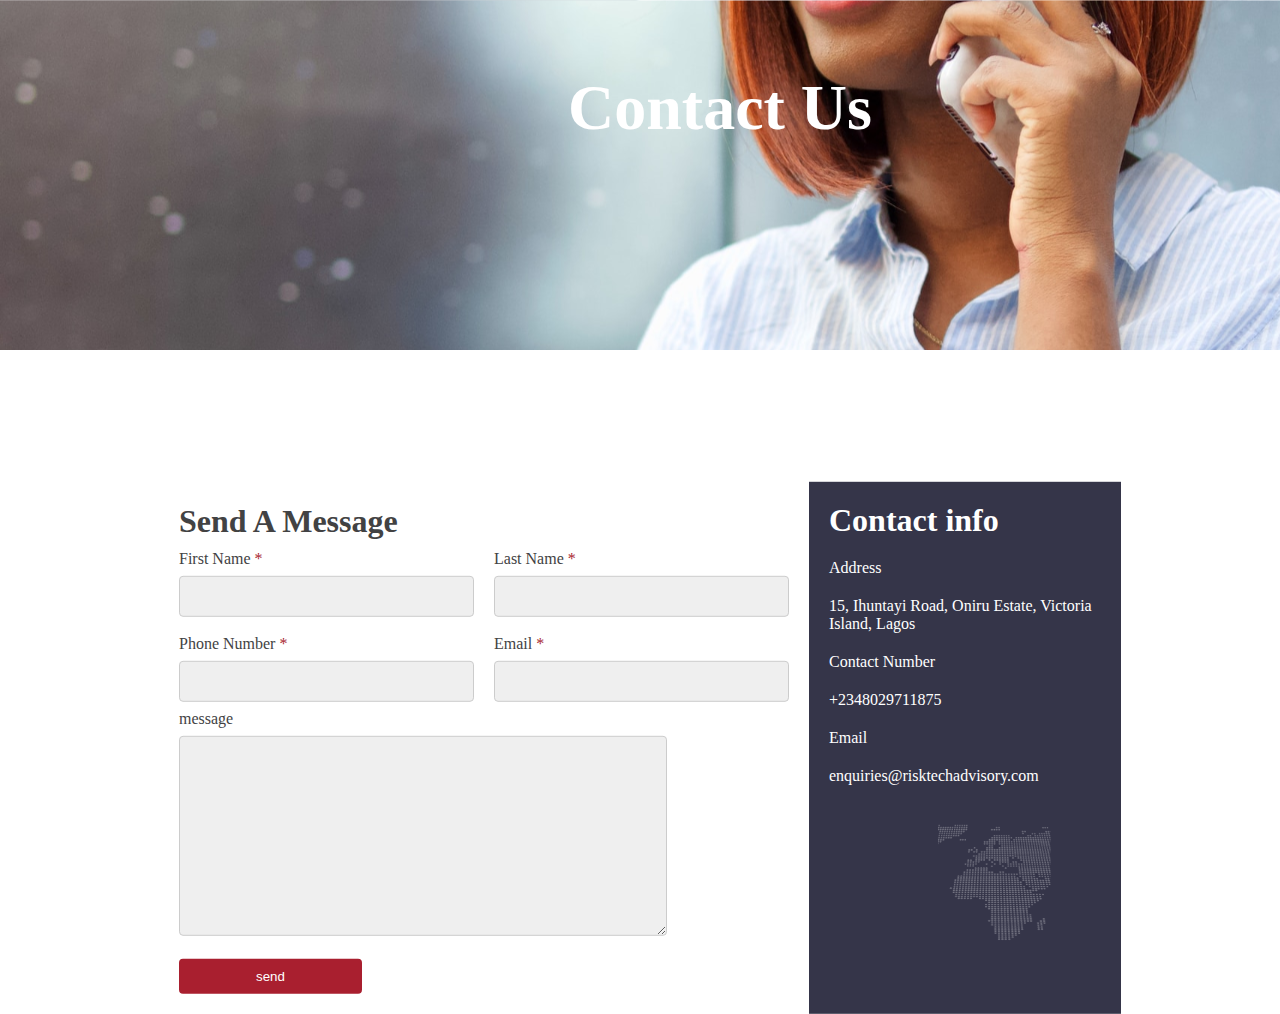
<file: contact us/index.html>
<!DOCTYPE html>
<html lang="en">
<head>
    <meta charset="UTF-8">
    <meta http-equiv="X-UA-Compatible" content="IE=edge">
    <meta name="viewport" content="width=device-width, initial-scale=1.0">
    <title>Document</title>
    <link rel="stylesheet" href="css/contactus.css">
</head>
<body>
    <div class="contact-box">
        <div class="header-section">
          <div class="contact">  Contact Us</div>
        </div>
        <div class="form">
            <form> 
                <div class="form-header">
                    send a message
                </div>
                <div class="form-flex">
                  <div>
                    <label for="text"> First Name <span class="one">*</span></label>
                    <input type="text">
                  </div>
                  <div>
                    <label for="text"> Last Name  <span class="one">*</span></label>
                    <input type="text">
                  </div>

                </div>
                <div class="form-flex">
                   <div>
                    <label for="text"> Phone Number <span class="one">*</span></label>
                    <input type="tel">
                   </div>
                    
                    <div>
                        <label for="text"> Email  <span class="one">*</span></label>
                    <input type="email">
                    </div>

                </div>
            <div>
                <label for="text">message</label>
                <textarea name="subject" ></textarea>
             
            </div>
            <div class="">
                <button class="send-message"> <a href="#" class="send">send</a></button>
            </div>

            </form>
            <div class="address">
               <div class="locate">
                <div class="contact-info">
                    Contact info
                </div>
              <div>
                Address
              </div>
              <div class="address-details">
                15, Ihuntayi Road, Oniru Estate, Victoria Island, Lagos
              </div>
              <div>
                Contact Number
              </div>
              <div>
                +2348029711875
              </div>
              <div>
                Email 
              </div>
              <div>
                enquiries@risktechadvisory.com
              </div>
               </div>
              <div class="image">
               
                  <img src="images/map-base 1 (3).png" alt="" srcset="">
              </div>




            </div>

        </div>


    </div>
</body>
</html>
</file>
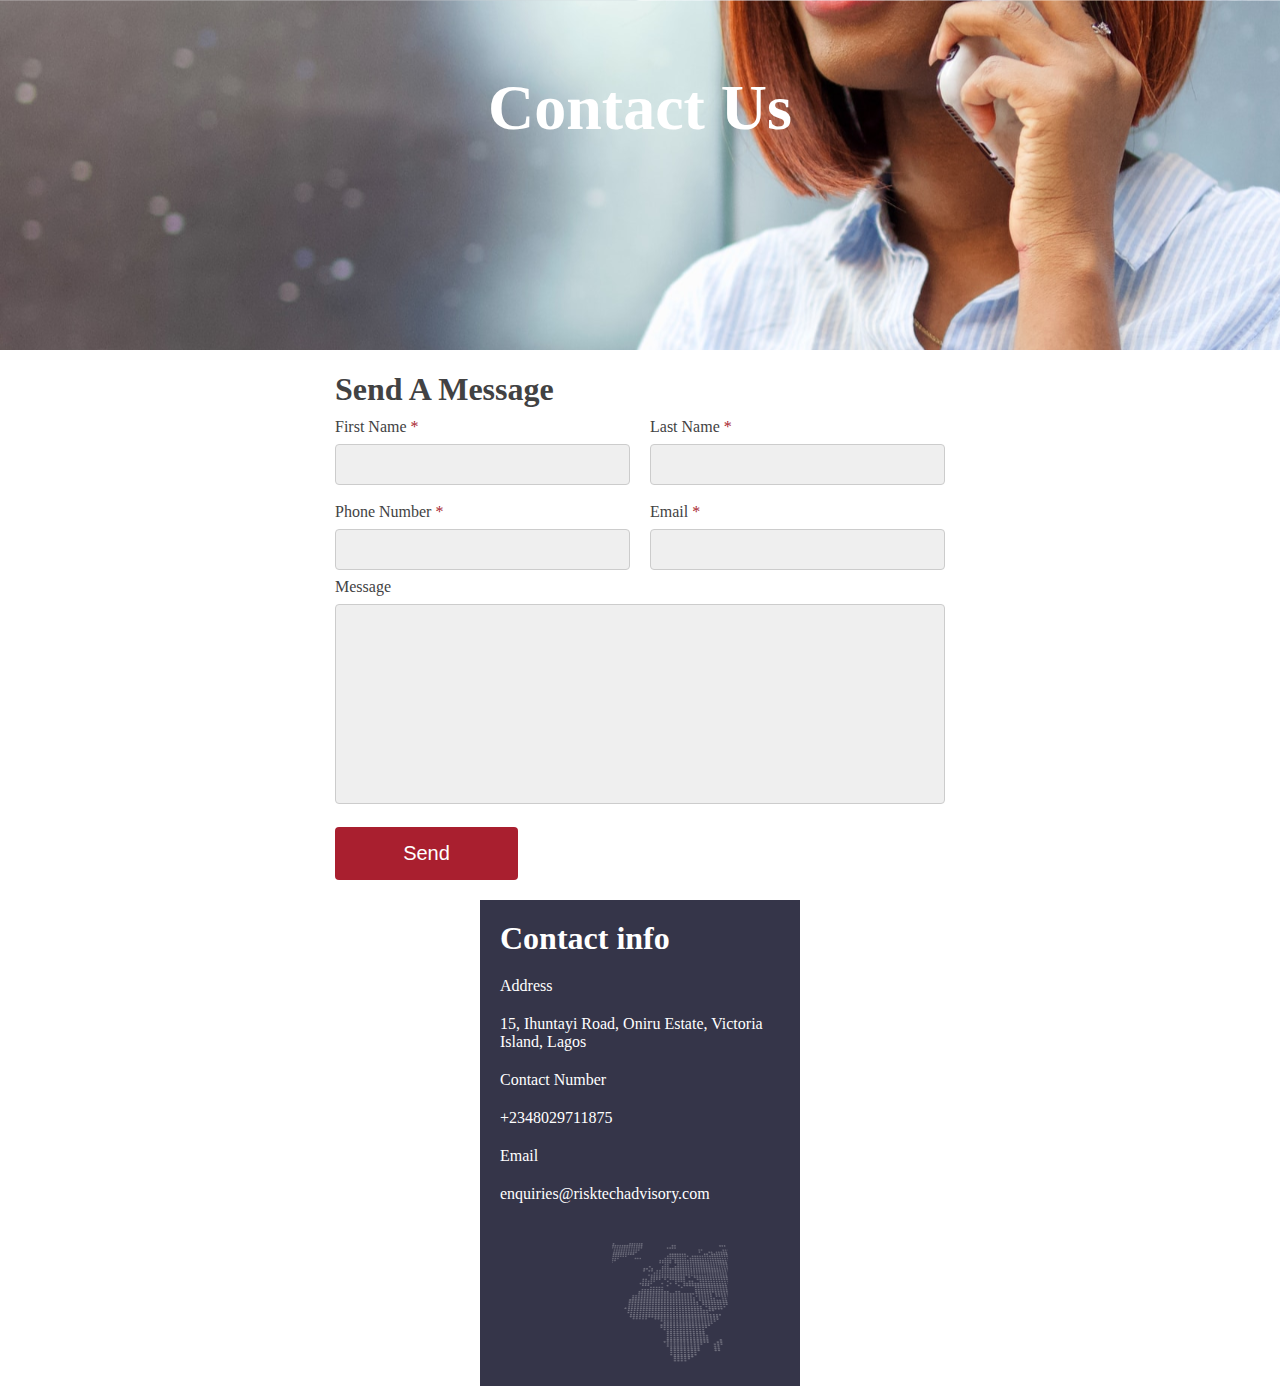
<file: contact us/contact us/index.html>
<!DOCTYPE html>
<html lang="en">
<head>
    <meta charset="UTF-8">
    <meta http-equiv="X-UA-Compatible" content="IE=edge">
    <meta name="viewport" content="width=device-width, initial-scale=1.0">
    <title>Document</title>
    <link rel="stylesheet" href="css/contactus.css">
</head>
<body>
    <div class="contact-box">
        <div class="header-section">
          <div class="contact">  Contact Us</div>
        </div>
        <div class="form">
            <form> 
                <div class="form-header">
                    send a message
                </div>
                <div class="form-flex">
                  <div>
                    <label for="text"> First Name <span class="one">*</span></label>
                    <input type="text">
                  </div>
                  <div>
                    <label for="text"> Last Name  <span class="one">*</span></label>
                    <input type="text">
                  </div>

                </div>
                <div class="form-flex">
                   <div>
                    <label for="text"> Phone Number <span class="one">*</span></label>
                    <input type="tel">
                   </div>
                    
                    <div>
                        <label for="text"> Email  <span class="one">*</span></label>
                    <input type="email">
                    </div>

                </div>
            <div>
                <label for="text">Message</label>
                <textarea name="subject" ></textarea>
             
            </div>
            <div class="">
                <button class="send-message"> <a href="#" class="send">send</a></button>
            </div>

            </form>
            <div class="address">
               <div class="locate">
                <div class="contact-info">
                    Contact info
                </div>
              <div>
                Address
              </div>
              <div class="address-details">
                15, Ihuntayi Road, Oniru Estate, Victoria Island, Lagos
              </div>
              <div>
                Contact Number
              </div>
              <div>
                +2348029711875
              </div>
              <div>
                Email 
              </div>
              <div>
               <a href="#" class="enquiry"> enquiries@risktechadvisory.com</a>
              </div>
               </div>
              <div class="image">
               
                  <img src="images/map-base 1 (3).png" alt="" srcset="">
              </div>




            </div>

        </div>


    </div>
</body>
</html>
</file>
<file: contact us/css/contactus.css>
*{
    padding: 0;
    margin: 0;
    box-sizing: border-box;
}
.header-section{
    background-image: url("../images/Rectangle\ 4365\ \(1\).svg");
    Width:1440px;
    height:350px ;
}
.contact{
    text-align: center;
    font-weight: 700;
    font-size: 64px;
    line-height: 76.8px;
    color: white;
padding: 70px;

}
.form-header{
    font-size: 32px;
    font-weight: 700;
    line-height: 38.4px;
    color: #424243;
    text-transform:capitalize;
}
.form{
    display: flex;
    border-radius: 10px;
position: absolute;
bottom: -380px;
left: 50%;
transform: translate(-50%, -50%);
background-color: white;
  
    
}
form{
    width: 650px; 
    padding: 20px;  
}
.form-flex{
    display: flex;
    flex-direction: row;
    gap: 20px;
    margin-top: 10px;
}
.form-flex div{
    width: 100%;
}
label{
    color: #424243;
}
input{
    width: 100%;
    padding: 12px;
    border: 1px solid #ccc;
    border-radius: 4px;
    /* resize:vertical; */
    margin: 8px 0;
    display: flex;
    background-color: rgba(229, 229, 229, 0.6);
    color: rgba(0, 0, 0, 0.6);
    box-sizing: border-box;
}
textarea{
    width: 80%;
    height: 200px;
    padding: 12px;
    border: 1px solid #ccc;
    border-radius: 4px;
    /* resize:vertical; */
    margin: 8px 0;
    display: flex;
    background-color: rgba(229, 229, 229, 0.6);
    color: rgba(0, 0, 0, 0.6);
    box-sizing: border-box;
}
.send{
    text-decoration: none;
    color: white;

}
.one{
    color: #A91F2F;
}
.send-message{
    border: none;
    background-color: #A91F2F;

    margin-top: 15px;
   
    border-radius: 4px;
    width: 30%;
    padding: 10px;
}
.address{
    width: 312px;
    background-color: #353549;
}
.locate{
    padding: 20px;
}
.locate div{
    margin-bottom: 20px;
    color: #ffffff;
}
.image img{
    width: 100%;
    color: white;
    /* background-color: white; */
}
.contact-info{
    font-weight: 700;
    font-size: 32px;
}
</file>
<file: contact us/contact us/css/contactus.css>
*{
    padding: 0;
    margin: 0;
    box-sizing: border-box;
}
.header-section{
    background-image: url("../images/Rectangle\ 4365\ \(1\).svg");
    Width:100%;
    height:350px ;
}
.contact{
    text-align: center;
    font-weight: 700;
    font-size: 64px;
    line-height: 76.8px;
    color: white;
padding: 70px;

}
.form-header{
    font-size: 32px;
    font-weight: 700;
    line-height: 38.4px;
    color: #424243;
    text-transform:capitalize;
}
.form{
    display: flex;
    border-radius: 10px;
/* position: absolute;
bottom: -460px;
left: 50%;
transform: translate(-50%, -50%); */
display: flex; 
flex-direction:column;
 align-items:center; 
 justify-content: center;
background-color: white;
  
    
}
form{
    width: 650px; 
    padding: 20px;  
}
.form-flex{
    display: flex;
    flex-direction: row;
    gap: 20px;
    margin-top: 10px;
}
.form-flex div{
    width: 100%;
}
label{
    color: #424243;
}
input{
    width: 100%;
    padding: 12px;
    border: 1px solid #ccc;
    border-radius: 4px;
    /* resize:vertical; */
    margin: 8px 0;
    display: flex;
    background-color: rgba(229, 229, 229, 0.6);
    color: rgba(0, 0, 0, 0.6);
    box-sizing: border-box;
}
textarea{
    width: 100%;
    height: 200px;
    padding: 12px;
    border: 1px solid #ccc;
    border-radius: 4px;
     resize: none;
    margin: 8px 0;
    display: flex;
    background-color: rgba(229, 229, 229, 0.6);
    color: rgba(0, 0, 0, 0.6);
    box-sizing: border-box;
}
.send{
    text-decoration: none;
    color: white;

}
.one{
    color: #A91F2F;
}
.send-message{
    border: none;
    background-color: #A91F2F;

    margin-top: 15px;
   
    border-radius: 4px;
    width: 30%;
    padding: 15px;
    font-size: 20px;
    text-transform: capitalize;
}
.address{
    width: 320px;
    background-color: #353549;
    border-radius: 10;
}
.locate{
    padding: 20px;
}
.locate div{
    margin-bottom: 20px;
    color: #ffffff;
}
.image img{
    width: 100%;
    color: white;
    /* background-color: white; */
}
.enquiry{
    color: #ffffff;
    text-decoration: none;
}
.contact-info{
    font-weight: 700;
    font-size: 32px;
}
/* Set the background color of body to tan */

  
  /* On screens that are 992px or less, set the background color to blue */
  @media screen and (max-width: 992px) {
    .header-section{
        background-image: url("../images/Rectangle\ 4365\ \(1\).svg");
        Width:120%;
        height:400px ;
        background-position: center;
        background-size: cover;
    }
    .contact{
      
        text-align: center;
        font-weight: 700;
        font-size: 64px;
        line-height: 76.8px;
        color: white;
    padding: 70px;
    margin-right: 80px;
   }
    form {
        padding-left: 40px;
       width: 100%;
       display: block;
    }
    
    .form {
      /* display: block; */
        border-radius: 10px;
        flex-direction: column-reverse;
        /* position: absolute; */
        /* bottom: -460px; */
        left: 50%;
        /* transform: translate(-50%, -50%); */
        background-color: white;
      
    }
    .form-flex{
        display: block;
        width: 100%;
    }
    .address{
        width: 650px;
      
        display: flex; 
flex-direction:column;
 align-items:center; 
 justify-content: center;
 text-align: center;
    }
    .address-details{
        padding-left: 20px;
    }
  
  }
</file>
